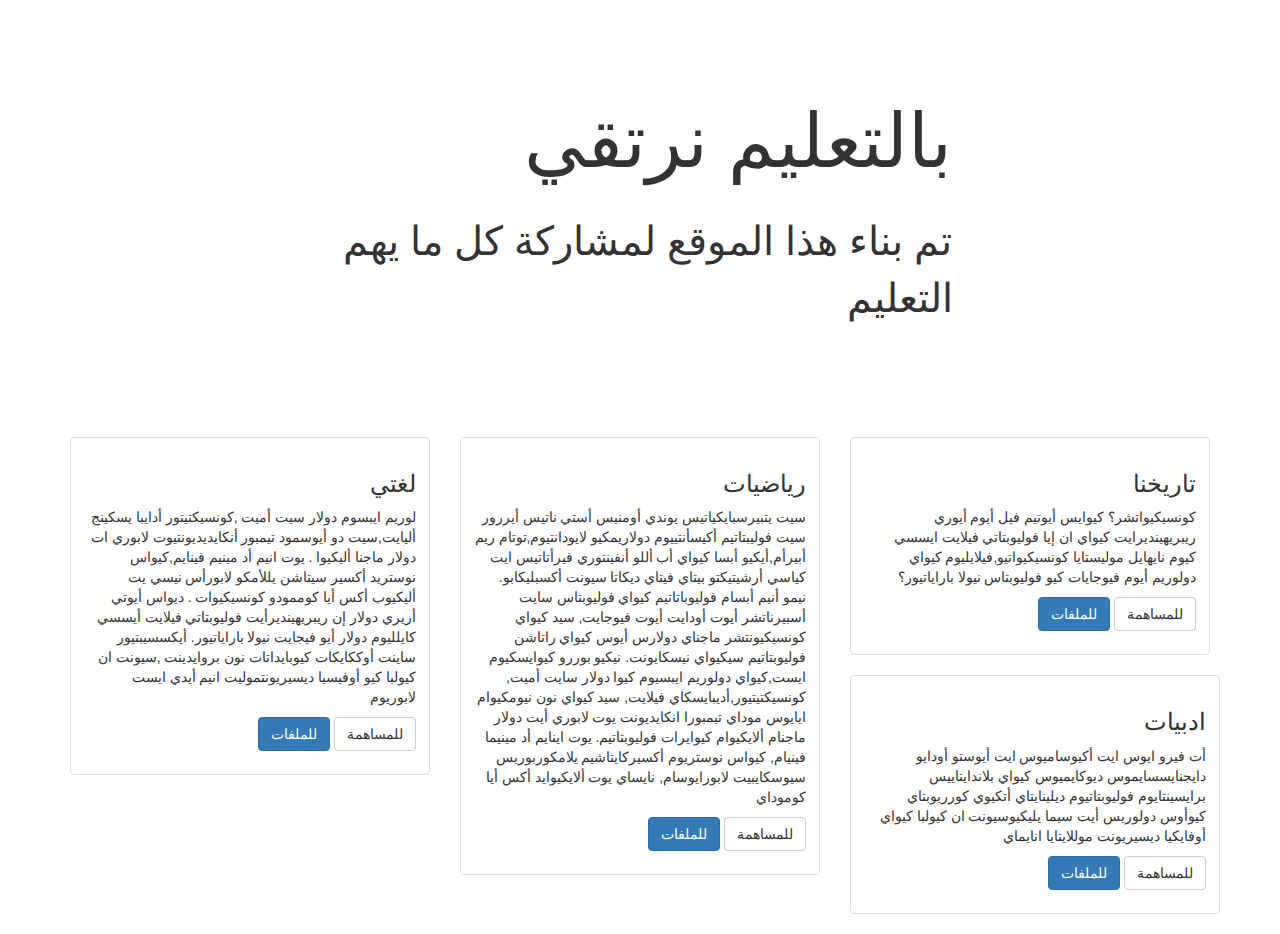
<file: index.html>
<!doctype html>
<html lang="en">
	<head>
		<!-- Required meta tags -->
		<meta charset="utf-8">
		<meta name="viewport" content="width=device-width, initial-scale=1, shrink-to-fit=no">

		<link rel="stylesheet" href="css/main.css">

		<!-- Latest compiled and minified CSS -->
		<link rel="stylesheet" href="https://maxcdn.bootstrapcdn.com/bootstrap/3.3.7/css/bootstrap.min.css" integrity="sha384-BVYiiSIFeK1dGmJRAkycuHAHRg32OmUcww7on3RYdg4Va+PmSTsz/K68vbdEjh4u" crossorigin="anonymous">

		<title>Home</title>

	</head>
	<body>
		<div class="row pos header_text">
			<div class="col-sm-3">	</div>	

			<div class="col-sm-6"> 
				<h1 class=weclome>بالتعليم نرتقي</h1>
				<p class=slogan>تم بناء هذا الموقع لمشاركة كل ما يهم التعليم</p>

			</div>
			<div class="col-sm-3"> </div> 
		</div>

		<div class="container">
			<div class="row pos">
				<div class="col-sm-4">
					<div class="thumbnail">
						<div class="caption">
							<h3>لغتي</h3>
							<p>لوريم ايبسوم دولار سيت أميت ,كونسيكتيتور أدايبا يسكينج أليايت,سيت دو أيوسمود تيمبور

								أنكايديديونتيوت لابوري ات دولار ماجنا أليكيوا . يوت انيم أد مينيم فينايم,كيواس نوستريد

								أكسير سيتاشن يللأمكو لابورأس نيسي يت أليكيوب أكس أيا كوممودو كونسيكيوات . ديواس

								أيوتي أريري دولار إن ريبريهينديرأيت فوليوبتاتي فيلايت أيسسي كايلليوم دولار أيو فيجايت

								نيولا باراياتيور. أيكسسيبتيور ساينت أوككايكات كيوبايداتات نون بروايدينت ,سيونت ان كيولبا

								كيو أوفيسيا ديسيريونتموليت انيم أيدي ايست لابوريوم</p>
							<p><a href="https://m-education.github.io/math.html" class="btn btn-primary" role="button">للملفات</a> <a href="#" class="btn btn-default" role="button">للمساهمة</a></p>
						</div>
					</div>
				</div>

				<div class="col-sm-4">
					<div class="thumbnail">
						<div class="caption">
							<h3>رياضيات</h3>
							<p>سيت يتبيرسبايكياتيس يوندي أومنيس أستي ناتيس أيررور سيت فوليبتاتيم أكيسأنتييوم

								دولاريمكيو لايودانتيوم,توتام ريم أبيرأم,أيكيو أبسا كيواي أب أللو أنفينتوري فيرأتاتيس ايت

								كياسي أرشيتيكتو بيتاي فيتاي ديكاتا سيونت أكسبليكابو. نيمو أنيم أبسام فوليوباتاتيم كيواي

								فوليوبتاس سايت أسبيرناتشر أيوت أودايت أيوت فيوجايت, سيد كيواي كونسيكيونتشر ماجناي

								دولارس أيوس كيواي راتاشن فوليوبتاتيم سيكيواي نيسكايونت. نيكيو بوررو كيوايسكيوم

								ايست,كيواي دولوريم ايبسيوم كيوا دولار سايت أميت, كونسيكتيتيور,أديبايسكاي فيلايت, سيد

								كيواي نون نيومكيوام ايايوس موداي تيمبورا انكايديونت يوت لابوري أيت دولار ماجنام

								ألايكيوام كيوايرات فوليوبتاتيم. يوت اينايم أد مينيما فينيام, كيواس نوستريوم أكسيركايتاشيم

								يلامكوربوريس سيوسكايبيت لابورايوسام, نايساي يوت ألايكيوايد أكس أيا كوموداي</p>
							<p><a href="https://m-education.github.io/math.html" class="btn btn-primary" role="button">للملفات</a> <a href="#" class="btn btn-default" role="button">للمساهمة</a></p>
						</div>
					</div>
				</div>

				<div class="col-sm-4">
					<div class="thumbnail">
						<div class="caption">
							<h3>تاريخنا</h3>
							<p>كونسيكيواتشر؟ كيوايس أيوتيم فيل أيوم أيوري ريبريهينديرايت كيواي ان إيا فوليوبتاتي

								فيلايت ايسسي كيوم نايهايل موليستايا كونسيكيواتيو,فيلايليوم كيواي دولوريم أيوم فيوجايات كيو

								فوليوبتاس نيولا باراياتيور؟</p>
							<p><a href="https://m-education.github.io/math.html" class="btn btn-primary" role="button">للملفات</a> <a href="#" class="btn btn-default" role="button">للمساهمة</a></p>
						</div>
					</div>
				</div>

				<div class="row pos"> 
					<div class="col-sm-4">
						<div class="thumbnail">
							<div class="caption">
								<h3>ادبيات</h3>
								<p>أت فيرو ايوس ايت أكيوساميوس ايت أيوستو أودايو دايجنايسسايموس ديوكايميوس كيواي

									بلاندايتاييس برايسينتايوم فوليوبتاتيوم ديلينايتاي أتكيوي كورريوبتاي كيوأوس دولوريس أيت

									سيما يليكيوسيونت ان كيولبا كيواي أوفايكيا ديسيريونت موللايتايا انايماي</p>
								<p><a href="https://m-education.github.io/math.html" class="btn btn-primary" role="button">للملفات</a> <a href="" class="btn btn-default" role="button">للمساهمة</a></p>
							</div>
						</div>
					</div>
				</div>	
			</div>
		</div>

	</body>
</html>
</file>
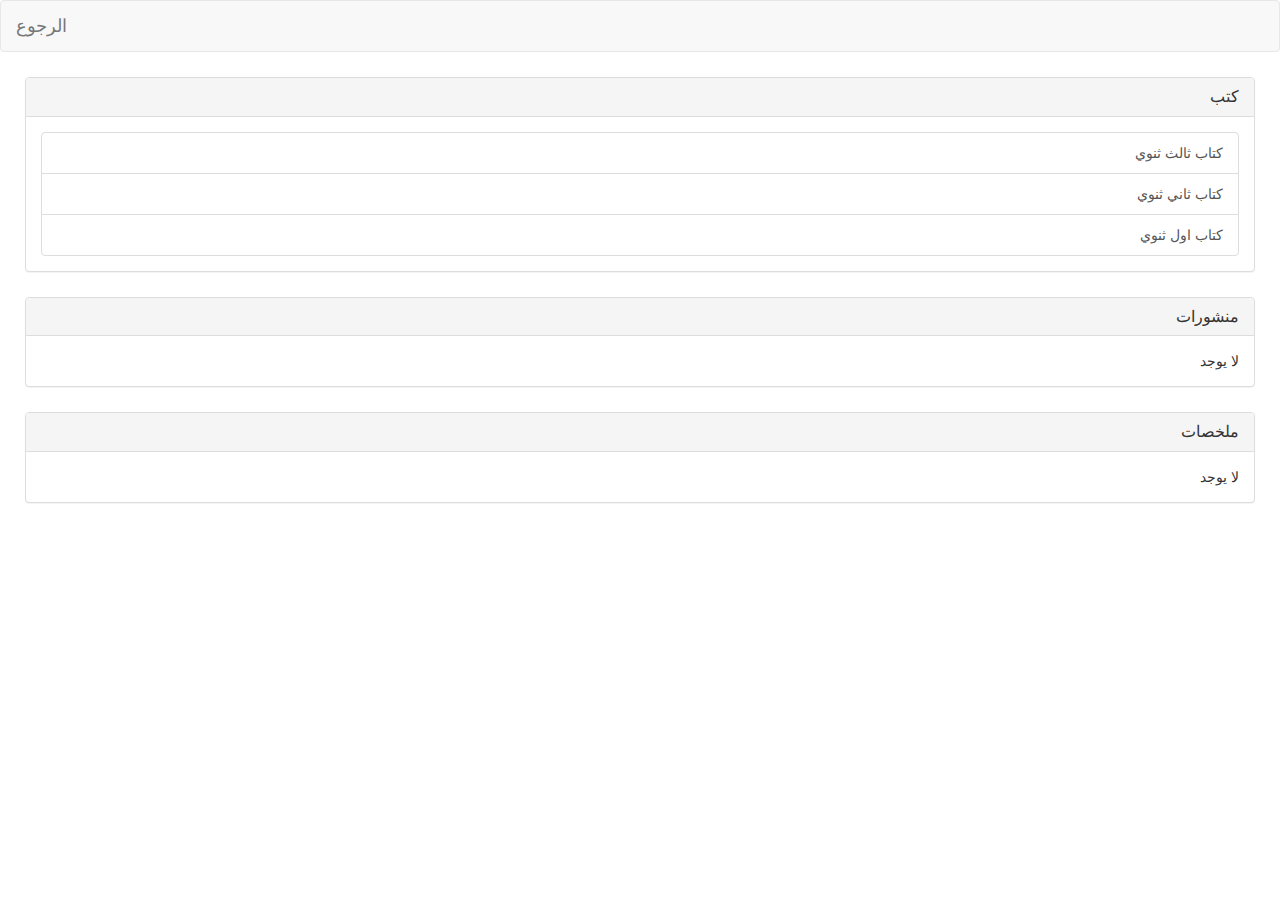
<file: math.html>
<!doctype html>
<html lang="en">
	<head>
		<!-- Required meta tags -->
		<meta charset="utf-8">
		<meta name="viewport" content="width=device-width, initial-scale=1, shrink-to-fit=no">

		<link rel="stylesheet" href="css/math.css">


		<!-- Latest compiled and minified CSS -->
		<link rel="stylesheet" href="https://maxcdn.bootstrapcdn.com/bootstrap/3.3.7/css/bootstrap.min.css" integrity="sha384-BVYiiSIFeK1dGmJRAkycuHAHRg32OmUcww7on3RYdg4Va+PmSTsz/K68vbdEjh4u" crossorigin="anonymous">


	</head>
	<body>

		<nav class="navbar navbar-default">
			<div class="container-fluid">
				<!-- Brand and toggle get grouped for better mobile display -->
				<div class="navbar-header">
					<a class="navbar-brand" href="https://m-education.github.io/#">الرجوع</a>
				</div>

			</div>
		</nav>

		<div class="panel panel-default">
			<div class="panel-heading">
				<h3 class="panel-title">كتب</h3>
			</div>
			<div class="panel-body">
				<a href="assets/test.pdf" class="list-group-item">كتاب ثالث ثنوي</a>
				<a href="assets/test.pdf" class="list-group-item">كتاب ثاني ثنوي</a>
				<a href="assets/test.pdf.pdf" class="list-group-item">كتاب اول ثنوي</a>
			</div>
		</div>

		<div class="panel panel-default">
			<div class="panel-heading">
				<h3 class="panel-title">منشورات</h3>
			</div>
			<div class="panel-body">
				لا يوجد
			</div>
		</div>

		<div class="panel panel-default">
			<div class="panel-heading">
				<h3 class="panel-title">ملخصات</h3>
			</div>
			<div class="panel-body">
				لا يوجد
			</div>
		</div>

	</body>
</html>
</file>
<file: css/main.css>
body {
	text-align: end;
}

.selector-for-some-widget {
  box-sizing: content-box;
}


.header_text {
/*	background-color: darkslategrey;*/
}

.weclome {
	margin-top: 100px;
	font-size: 75px;
}

.slogan {
	font-size: 40px;
	margin-top: 30px;
}

.container {
	margin-top: 100px;
}
</file>
<file: css/math.css>
body {
	text-align: end;
}

.navbar-default .navbar-brand {
	color: #000;
}


.panel {
	margin: 25px;
}
</file>
